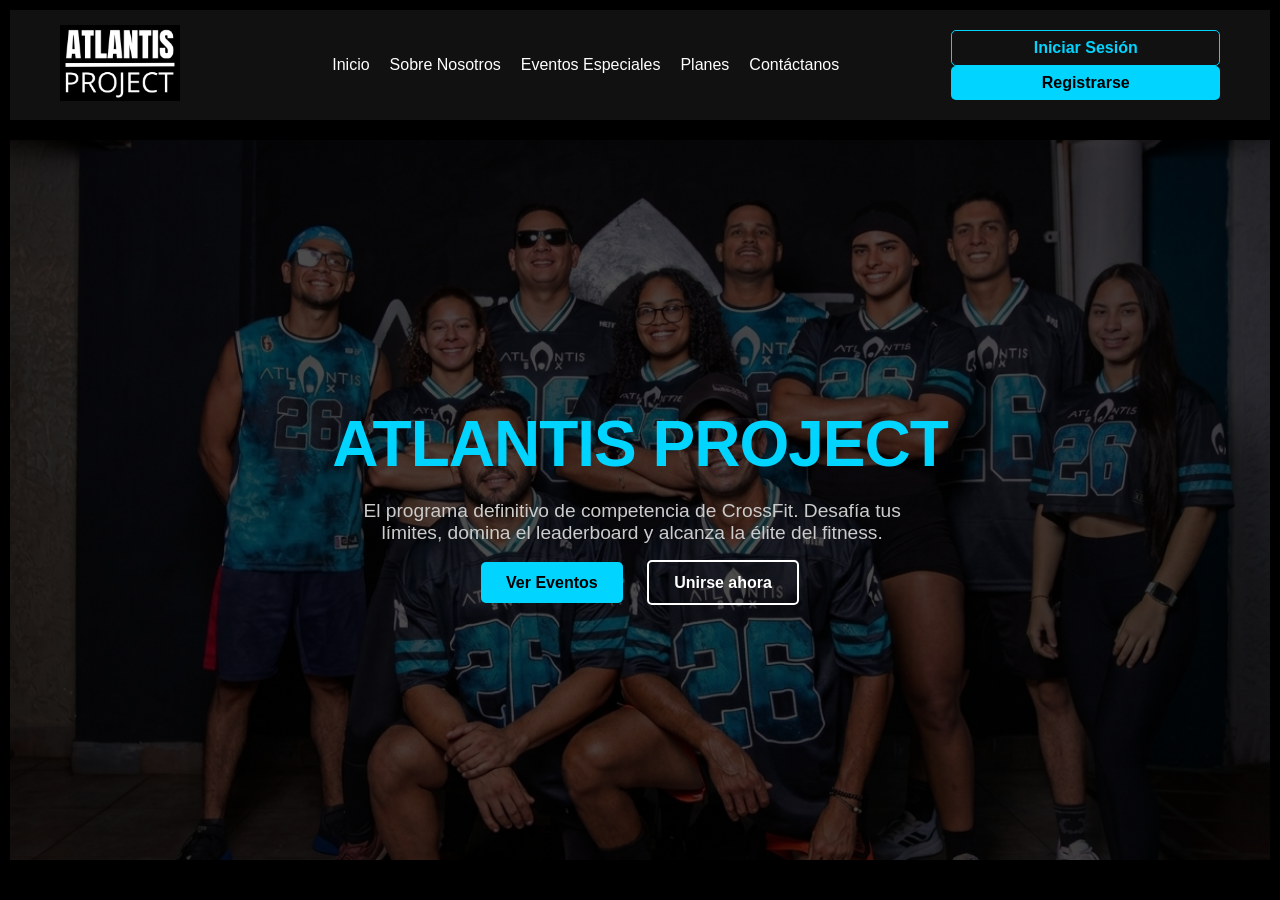
<file: index.html>
<!DOCTYPE html>
<html lang="es">
<head>
    <meta charset="UTF-8">
    <meta name="viewport" content="width=device-width, initial-scale=1.0">
    <title>Atlantis - CrossFit Competition Program</title>
    <link rel="stylesheet" href="style.css">
</head>
<body>

    <nav class="navbar">
        <div class="nav-logo">
            <img src="atlantisproject.PNG" alt="Logo Atlantis" width="120">
        </div>
        <ul class="nav-links">
            <li><a href="index.html">Inicio</a></li>
            <li><a href="#sobre-nosotros">Sobre Nosotros</a></li>
            <li><a href="eventos.html">Eventos Especiales</a></li>
            <li><a href="#planes">Planes</a></li>
            <li><a href="#contacto">Contáctanos</a></li>
        </ul>
        <div class="nav-auth">
            <button class="btn-login">Iniciar Sesión</button>
            <button class="btn-register">Registrarse</button>
        </div>
    </nav>

    <header class="hero">
        <div class="hero-content">
            <h1>ATLANTIS PROJECT</h1>
            <p>El programa definitivo de competencia de CrossFit. Desafía tus límites, domina el leaderboard y alcanza la élite del fitness.</p>
            <div class="hero-buttons">
                <a href="eventos.html" class="btn-primary">Ver Eventos</a>
                <a href="#planes" class="btn-secondary">Unirse ahora</a>
            </div>
        </div>
    </header>

    </body>
</html>
</file>
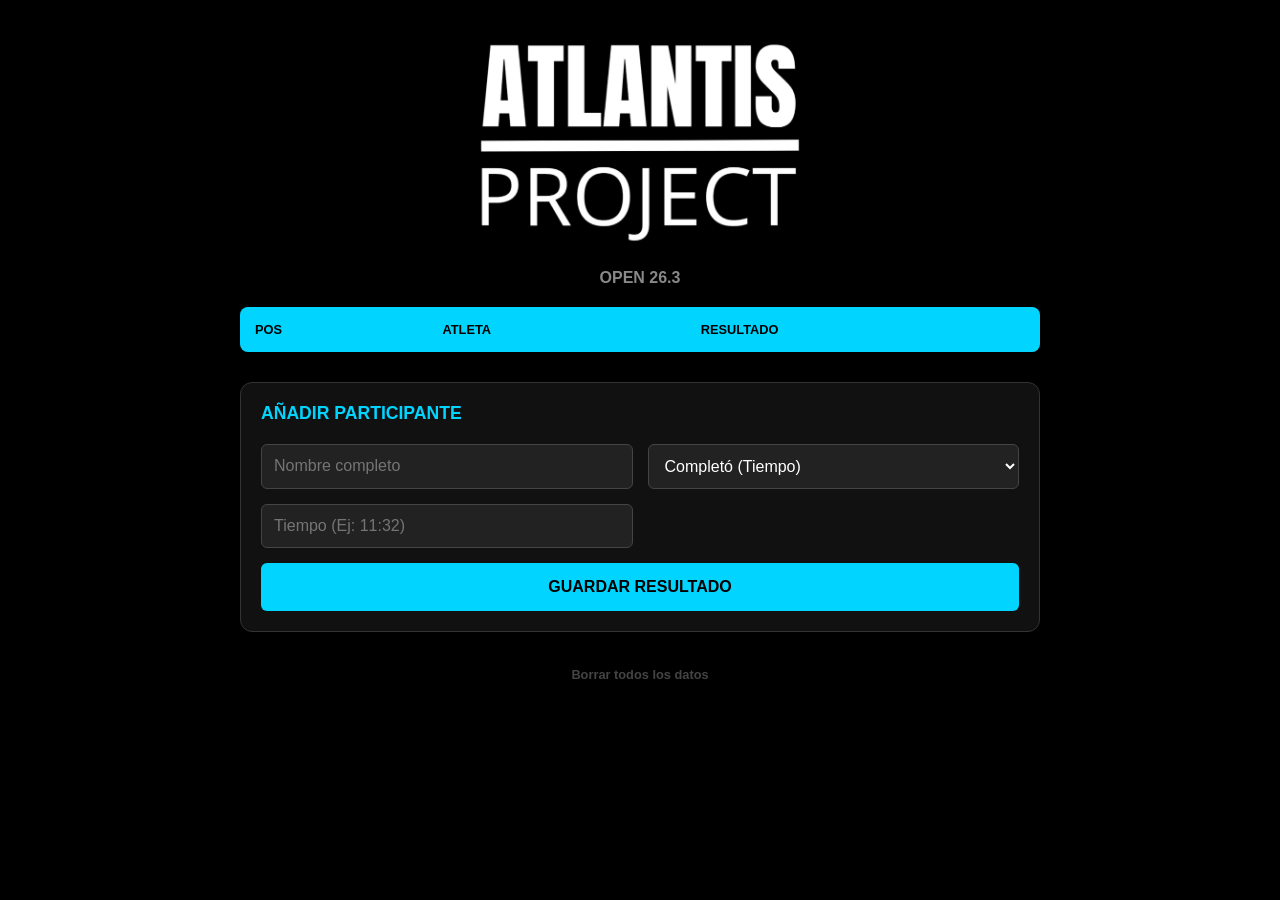
<file: evento-open-26-3.html>
<!DOCTYPE html>
<html lang="es">
<head>
    <meta charset="UTF-8">
    <meta name="viewport" content="width=device-width, initial-scale=1.0">
    <title>atlantisProject - Open 26.3</title>
    <link rel="stylesheet" href="style.css">
</head>
<body>

    <header>
        <img src="atlantisproject.PNG" alt="Logo" width="350">
        <h2>OPEN 26.3</h2>
    </header>

    <main class="container">
        <!-- TABLA DE RESULTADOS -->
        <div class="table-responsive">
            <table id="leaderboard">
                <thead>
                    <tr>
                        <th>Pos</th>
                        <th>Atleta</th>
                        <th>Resultado</th>
                    </tr>
                </thead>
                <tbody>
                    <!-- JS cargará los datos aquí -->
                </tbody>
            </table>
        </div>

        <!-- FORMULARIO PARA AGREGAR -->
        <section class="form-card">
            <h3>AÑADIR PARTICIPANTE</h3>
            
            <div class="input-group">
                <input type="text" id="nombre" placeholder="Nombre completo">
                <select id="tipoResultado" onchange="toggleInputs()">
                    <option value="tiempo">Completó (Tiempo)</option>
                    <option value="reps">No completó (Reps)</option>
                </select>
            </div>

            <!-- Sección Tiempo -->
            <div id="sectionTiempo" class="input-group">
                <input type="text" id="inputTiempo" placeholder="Tiempo (Ej: 11:32)">
            </div>

            <!-- Sección Reps -->
            <div id="sectionReps" class="input-group" style="display:none;">
                <select id="selectEjercicio" onchange="actualizarPrevisualizacionReps()">
                    <!-- Se llena con JS -->
                </select>
                <input type="number" id="inputRepsExtra" placeholder="Reps en este paso" oninput="actualizarPrevisualizacionReps()">
                <div id="previewReps" class="preview-text">Total acumulado: 0 reps</div>
            </div>

            <button onclick="agregarScore()">GUARDAR RESULTADO</button>
        </section>

        <div class="actions">
            <button onclick="limpiarTodo()" class="btn-clear">Borrar todos los datos</button>
        </div>
    </main>

    <script>
        const APP_STORAGE_KEY_CONFIG = 'atlantisScores_26_3';
        const APP_WOD_CONFIG = [
            { nombre: "12 Burpees over the bar", reps: 12 },
            { nombre: "12 Cleans, weight 1", reps: 12 },
            { nombre: "12 Burpees over the bar", reps: 12 },
            { nombre: "12 Thrusters, weight 1", reps: 12 },
            { nombre: "12 Burpees over the bar", reps: 12 },
            { nombre: "12 Cleans, weight 1", reps: 12 },
            { nombre: "12 Burpees over the bar", reps: 12 },
            { nombre: "12 Thrusters, weight 1", reps: 12 },
            { nombre: "12 Burpees over the bar", reps: 12 },
            { nombre: "12 Cleans, weight 2", reps: 12 },
            { nombre: "12 Burpees over the bar", reps: 12 },
            { nombre: "12 Thrusters, weight 2", reps: 12 },
            { nombre: "12 Burpees over the bar", reps: 12 },
            { nombre: "12 Cleans, weight 2", reps: 12 },
            { nombre: "12 Burpees over the bar", reps: 12 },
            { nombre: "12 Thrusters, weight 2", reps: 12 },
            { nombre: "12 Burpees over the bar", reps: 12 },
            { nombre: "12 Cleans, weight 3", reps: 12 },
            { nombre: "12 Burpees over the bar", reps: 12 },
            { nombre: "12 Thrusters, weight 3", reps: 12 },
            { nombre: "12 Burpees over the bar", reps: 12 },
            { nombre: "12 Cleans, weight 3", reps: 12 },
            { nombre: "12 Burpees over the bar", reps: 12 },
            { nombre: "12 Thrusters, weight 3", reps: 12 }
        ];
    </script>
    <script src="script.js"></script>
</body>
</html>
</file>
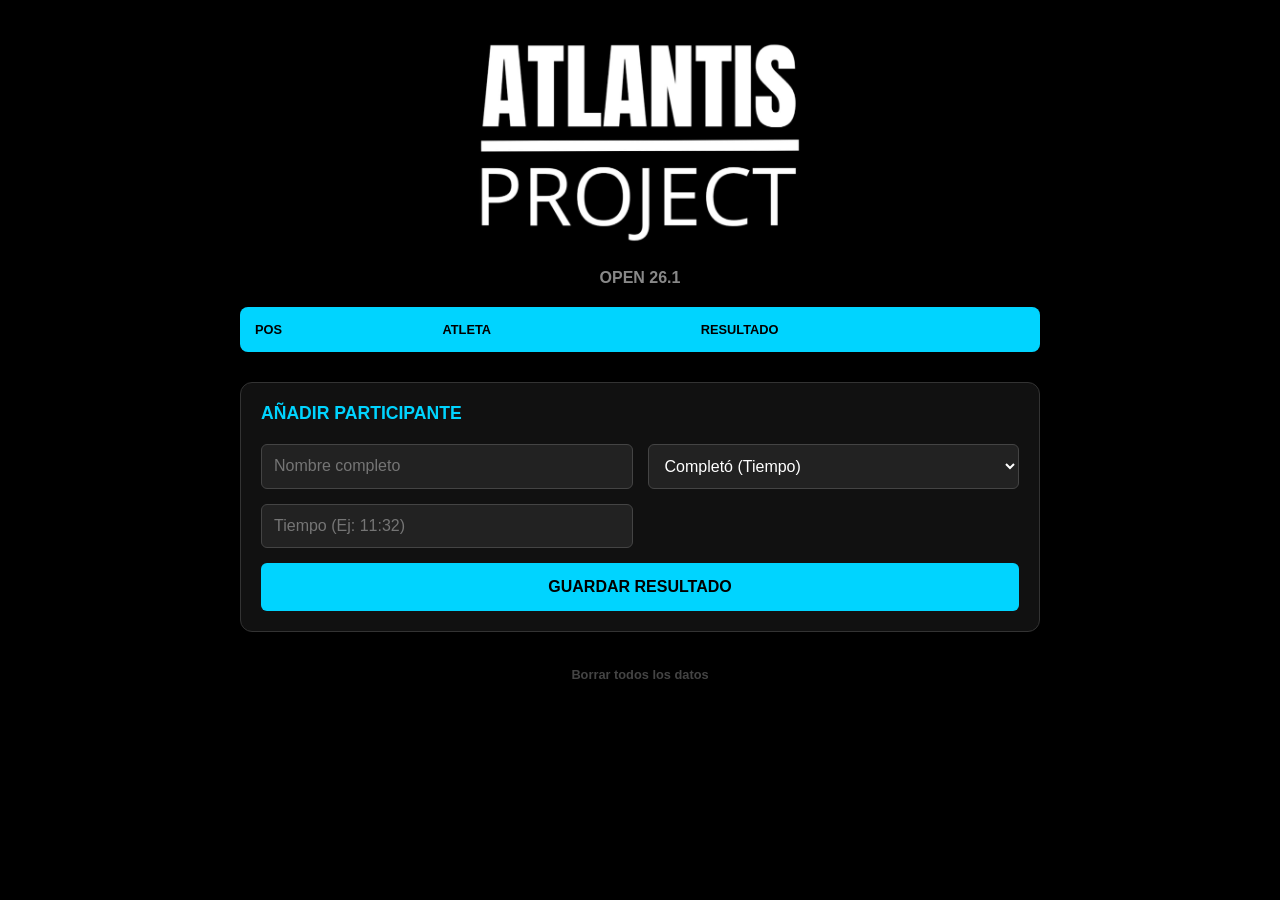
<file: evento-open.html>
<!DOCTYPE html>
<html lang="es">
<head>
    <meta charset="UTF-8">
    <meta name="viewport" content="width=device-width, initial-scale=1.0">
    <title>atlantisProject - Open 26.1</title>
    <link rel="stylesheet" href="style.css">
</head>
<body>

    <header>
        <img src="atlantisproject.PNG" alt="Logo" width="350">
        <h2>OPEN 26.1</h2>
    </header>

    <main class="container">
        <!-- TABLA DE RESULTADOS -->
        <div class="table-responsive">
            <table id="leaderboard">
                <thead>
                    <tr>
                        <th>Pos</th>
                        <th>Atleta</th>
                        <th>Resultado</th>
                    </tr>
                </thead>
                <tbody>
                    <!-- JS cargará los datos aquí -->
                </tbody>
            </table>
        </div>

        <!-- FORMULARIO PARA AGREGAR -->
        <section class="form-card">
            <h3>AÑADIR PARTICIPANTE</h3>
            
            <div class="input-group">
                <input type="text" id="nombre" placeholder="Nombre completo">
                <select id="tipoResultado" onchange="toggleInputs()">
                    <option value="tiempo">Completó (Tiempo)</option>
                    <option value="reps">No completó (Reps)</option>
                </select>
            </div>

            <!-- Sección Tiempo -->
            <div id="sectionTiempo" class="input-group">
                <input type="text" id="inputTiempo" placeholder="Tiempo (Ej: 11:32)">
            </div>

            <!-- Sección Reps -->
            <div id="sectionReps" class="input-group" style="display:none;">
                <select id="selectEjercicio" onchange="actualizarPrevisualizacionReps()">
                    <!-- Se llena con JS -->
                </select>
                <input type="number" id="inputRepsExtra" placeholder="Reps en este paso" oninput="actualizarPrevisualizacionReps()">
                <div id="previewReps" class="preview-text">Total acumulado: 0 reps</div>
            </div>

            <button onclick="agregarScore()">GUARDAR RESULTADO</button>
        </section>

        <div class="actions">
            <button onclick="limpiarTodo()" class="btn-clear">Borrar todos los datos</button>
        </div>
    </main>

    <script src="script.js"></script>
</body>
</html>
</file>
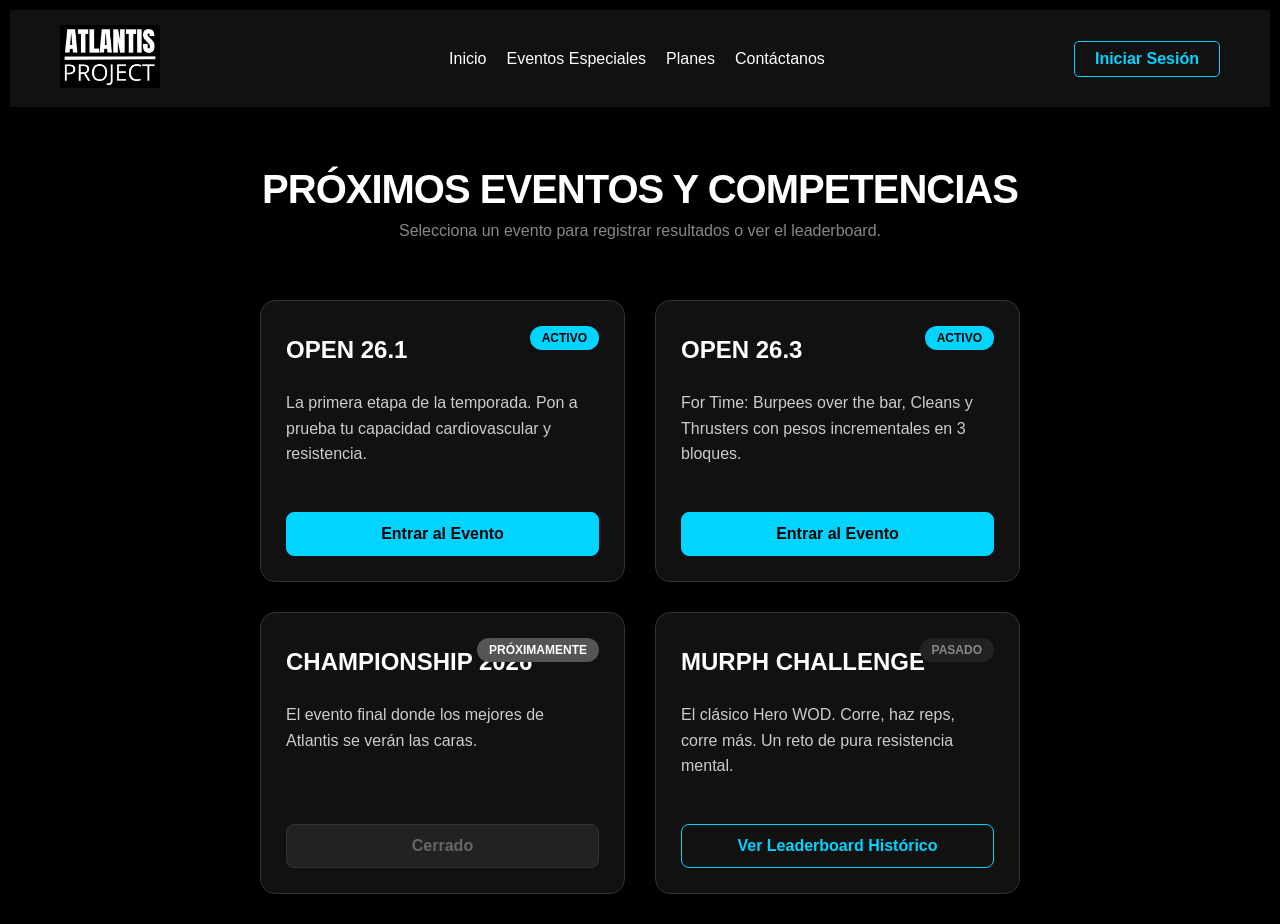
<file: eventos.html>
<!DOCTYPE html>
<html lang="es">
<head>
    <meta charset="UTF-8">
    <meta name="viewport" content="width=device-width, initial-scale=1.0">
    <title>Eventos Especiales - Atlantis</title>
    <link rel="stylesheet" href="style.css">
</head>
<body>

    <nav class="navbar">
        <div class="nav-logo">
            <img src="atlantisproject.PNG" alt="Logo Atlantis" width="100">
        </div>
        <ul class="nav-links">
            <li><a href="index.html">Inicio</a></li>
            <li><a href="eventos.html">Eventos Especiales</a></li>
            <li><a href="#planes">Planes</a></li>
            <li><a href="#contacto">Contáctanos</a></li>
        </ul>
        <div class="nav-auth">
            <button class="btn-login">Iniciar Sesión</button>
        </div>
    </nav>

    <main class="container">
        <section class="section-title">
            <h1>PRÓXIMOS EVENTOS Y COMPETENCIAS</h1>
            <p>Selecciona un evento para registrar resultados o ver el leaderboard.</p>
        </section>

        <div class="events-grid">
            
            <div class="event-card active">
                <div class="event-header">
                    <span class="event-badge">ACTIVO</span>
                    <h3>OPEN 26.1</h3>
                </div>
                <div class="event-body">
                    <p>La primera etapa de la temporada. Pon a prueba tu capacidad cardiovascular y resistencia.</p>
                </div>
                <div class="event-footer">
                    <a href="evento-open.html" class="btn-card">Entrar al Evento</a>
                </div>
            </div>

            <div class="event-card active">
                <div class="event-header">
                    <span class="event-badge">ACTIVO</span>
                    <h3>OPEN 26.3</h3>
                </div>
                <div class="event-body">
                    <p>For Time: Burpees over the bar, Cleans y Thrusters con pesos incrementales en 3 bloques.</p>
                </div>
                <div class="event-footer">
                    <a href="evento-open-26-3.html" class="btn-card">Entrar al Evento</a>
                </div>
            </div>

            <div class="event-card upcoming">
                <div class="event-header">
                    <span class="event-badge upcoming">PRÓXIMAMENTE</span>
                    <h3>CHAMPIONSHIP 2026</h3>
                </div>
                <div class="event-body">
                    <p>El evento final donde los mejores de Atlantis se verán las caras.</p>
                </div>
                <div class="event-footer">
                    <button class="btn-card-disabled" disabled>Cerrado</button>
                </div>
            </div>

            <div class="event-card past">
                <div class="event-header">
                    <span class="event-badge past">PASADO</span>
                    <h3>MURPH CHALLENGE</h3>
                </div>
                <div class="event-body">
                    <p>El clásico Hero WOD. Corre, haz reps, corre más. Un reto de pura resistencia mental.</p>
                </div>
                <div class="event-footer">
                    <a href="#" class="btn-card secondary">Ver Leaderboard Histórico</a>
                </div>
            </div>

        </div>
    </main>

</body>
</html>
</file>
<file: style.css>
/* ESTILOS BASE */
body {
    background-color: #000000;
    color: #ffffff;
    font-family: 'Segoe UI', Roboto, Helvetica, Arial, sans-serif;
    margin: 0;
    padding: 10px;
    display: flex;
    flex-direction: column;
    align-items: center;
}

header {
    text-align: center;
    margin-top: 20px;
}

h1 {
    font-size: clamp(2rem, 8vw, 3.5rem); /* Tamaño fluido según pantalla */
    margin: 0;
    color: #00d4ff;
    letter-spacing: -1px;
}

h2 {
    font-size: 1rem;
    color: #888;
    margin-bottom: 20px;
    text-transform: uppercase;
}

.container {
    width: 100%;
    max-width: 800px;
}

/* TABLA RESPONSIVA */
.table-responsive {
    width: 100%;
    overflow-x: auto; /* Scroll horizontal en móviles si es necesario */
    margin-bottom: 30px;
    border-radius: 8px;
}

table {
    width: 100%;
    border-collapse: collapse;
    background-color: #111;
    min-width: 400px; /* Evita que se colapse demasiado */
}

th {
    background-color: #00d4ff;
    color: #000;
    padding: 15px;
    text-align: left;
    text-transform: uppercase;
    font-size: 0.8rem;
}

td {
    padding: 15px;
    border-bottom: 1px solid #222;
}

.pos-cell { font-weight: bold; color: #00d4ff; width: 50px; }

/* FORMULARIO */
.form-card {
    background-color: #111;
    padding: 20px;
    border-radius: 12px;
    border: 1px solid #333;
}

.form-card h3 { 
    margin-top: 0; 
    color: #00d4ff; 
    font-size: 1.1rem;
    margin-bottom: 20px;
}

.input-group {
    display: grid;
    grid-template-columns: 1fr 1fr; /* 2 columnas en PC */
    gap: 15px;
    margin-bottom: 15px;
}

input, select {
    background-color: #222;
    border: 1px solid #444;
    color: white;
    padding: 12px;
    border-radius: 6px;
    font-size: 1rem;
    width: 100%;
    box-sizing: border-box;
}

input:focus { border-color: #00d4ff; outline: none; }

.preview-text {
    grid-column: span 2;
    color: #00d4ff;
    font-weight: bold;
    text-align: right;
    font-size: 0.9rem;
}

button {
    width: 100%;
    padding: 15px;
    background-color: #00d4ff;
    color: #000;
    border: none;
    border-radius: 6px;
    font-weight: bold;
    cursor: pointer;
    transition: 0.2s;
    font-size: 1rem;
}

button:hover { background-color: #008fb3; }

.actions {
    text-align: center;
    margin-top: 20px;
}

.btn-clear {
    background: none;
    color: #444;
    font-size: 0.8rem;
    width: auto;
}

/* MEDIA QUERIES PARA MÓVILES */
@media (max-width: 600px) {
    .input-group {
        grid-template-columns: 1fr; /* 1 columna en móviles */
    }
    
    .preview-text {
        grid-column: span 1;
        text-align: left;
    }

    td, th {
        padding: 10px;
        font-size: 0.9rem;
    }
}

/* NUEVOS ESTILOS PARA LA HOME */

.navbar {
    width: 100%;
    display: flex;
    justify-content: space-between;
    align-items: center;
    padding: 15px 50px;
    background-color: #111;
    position: sticky;
    top: 0;
    z-index: 1000;
    box-sizing: border-box;
}

.nav-links {
    list-style: none;
    display: flex;
    gap: 20px;
}

.nav-links a {
    text-decoration: none;
    color: white;
    font-weight: 500;
    transition: 0.3s;
}

.nav-links a:hover {
    color: #00d4ff;
}

.nav-auth .btn-login {
    background: none;
    border: 1px solid #00d4ff;
    color: #00d4ff;
    padding: 8px 15px;
    border-radius: 5px;
    cursor: pointer;
    margin-right: 10px;
}

.nav-auth .btn-register {
    background: #00d4ff;
    border: none;
    color: black;
    padding: 8px 15px;
    border-radius: 5px;
    cursor: pointer;
    font-weight: bold;
}

/* HERO SECTION */
.hero {
    height: 80vh;
    display: flex;
    align-items: center;
    justify-content: center;
    text-align: center;
    background: linear-gradient(rgba(0,0,0,0.7), rgba(0,0,0,0.7)), url('fotoProject.png'); /* Imagen de fondo genérica de CrossFit */
    background-size: cover;
    background-position: center 20%;
    width: 100%;
}

.hero-content h1 {
    font-size: 4rem;
    margin-bottom: 10px;
}

.hero-content p {
    font-size: 1.2rem;
    max-width: 600px;
    margin-bottom: 30px;
    color: #ccc;
}

.btn-primary {
    background: #00d4ff;
    color: black;
    padding: 12px 25px;
    text-decoration: none;
    border-radius: 5px;
    font-weight: bold;
    margin: 10px;
}

.btn-secondary {
    border: 2px solid white;
    color: white;
    padding: 12px 25px;
    text-decoration: none;
    border-radius: 5px;
    font-weight: bold;
    margin: 10px;
}

/* DISEÑO DE EVENTOS */
.section-title {
    text-align: center;
    margin: 40px 0;
}

.events-grid {
    display: grid;
    grid-template-columns: repeat(auto-fit, minmax(300px, 1fr));
    gap: 30px;
    padding: 20px;
}

.event-card {
    background: #1a1a1a;
    border-radius: 15px;
    overflow: hidden;
    border: 1px solid #333;
    transition: transform 0.3s ease, border-color 0.3s ease;
    position: relative;
}

.event-card:hover {
    transform: translateY(-5px);
    border-color: #00d4ff;
}

.event-badge {
    background: #00d4ff;
    color: black;
    font-weight: bold;
    font-size: 0.8rem;
    padding: 5px 15px;
    position: absolute;
    top: 15px;
    right: 15px;
    border-radius: 20px;
}

.event-badge.upcoming {
    background: #555;
    color: white;
}

.event-content {
    padding: 25px;
}

.event-content h3 {
    color: #00d4ff;
    margin-top: 0;
}

.btn-card {
    display: inline-block;
    margin-top: 15px;
    color: #00d4ff;
    text-decoration: none;
    font-weight: bold;
    border: 1px solid #00d4ff;
    padding: 10px 20px;
    border-radius: 5px;
    transition: 0.3s;
}

.btn-card:hover {
    background: #00d4ff;
    color: black;
}

.btn-card-disabled {
    background: #333;
    color: #777;
    border: none;
    padding: 10px 20px;
    border-radius: 5px;
    margin-top: 15px;
}

/* --- NUEVOS ESTILOS PARA LA CARTELERA DE EVENTOS EN CUADRÍCULA --- */

.section-title {
    text-align: center;
    margin: 60px 0 40px;
}

.section-title h1 {
    font-size: 2.5rem;
    color: #fff;
    margin-bottom: 10px;
}

.section-title p {
    color: #888;
    max-width: 600px;
    margin: 0 auto;
}

/* CONTENEDOR DE LA CUADRÍCULA (GRID CONTAINER) */
.events-grid {
    display: grid;
    /* Crear columnas responsivas automáticamente */
    grid-template-columns: repeat(auto-fit, minmax(300px, 1fr)); 
    gap: 30px; /* Espacio entre tarjetas */
    padding: 20px;
    width: 100%;
    box-sizing: border-box;
}

/* ESTILOS DE LA TARJETA (GRID ITEM / CARD) */
.event-card {
    background-color: #111; /* Fondo oscuro ligeramente diferente al body */
    border: 1px solid #333;
    border-radius: 15px;
    display: flex;
    flex-direction: column; /* Organizar contenido verticalmente dentro de la card */
    overflow: hidden; /* Asegurar que el contenido no se salga de las esquinas redondeadas */
    transition: transform 0.3s ease, border-color 0.3s ease, box-shadow 0.3s ease;
    position: relative; /* Para posicionar el badge */
}

/* EFECTO HOVER PARA TODA LA TARJETA */
.event-card:hover {
    transform: translateY(-5px); /* Pequeño salto hacia arriba */
    border-color: #00d4ff; /* Borde cian */
    box-shadow: 0 10px 20px rgba(0, 212, 255, 0.2); /* Sombra cian suave */
}

/* Estilos internos de la tarjeta */
.event-header {
    padding: 25px 25px 10px;
    position: relative;
}

.event-header h3 {
    margin: 10px 0 0;
    color: #fff;
    font-size: 1.5rem;
}

.event-badge {
    background-color: #00d4ff; /* Cian para activo */
    color: #000;
    font-weight: bold;
    font-size: 0.75rem;
    padding: 5px 12px;
    border-radius: 20px;
    text-transform: uppercase;
    position: absolute;
    top: 25px;
    right: 25px;
}

/* Variaciones de badges */
.event-badge.upcoming { background-color: #555; color: #fff; }
.event-badge.past { background-color: #222; color: #888; }


.event-body {
    padding: 0 25px;
    flex-grow: 1; /* Empuja el footer hacia abajo */
}

.event-body p {
    color: #ccc;
    line-height: 1.6;
    margin-bottom: 20px;
}

.event-footer {
    padding: 10px 25px 25px;
    margin-top: auto; /* Asegura que el footer siempre esté abajo */
}

/* Estilos de botones dentro de tarjetas */
.btn-card {
    display: block; /* Ocupa todo el ancho */
    width: 100%;
    padding: 12px;
    background-color: #00d4ff;
    color: #000;
    text-align: center;
    text-decoration: none;
    font-weight: bold;
    border-radius: 8px;
    border: 1px solid #00d4ff;
    transition: background-color 0.2s;
    box-sizing: border-box;
}

.btn-card:hover {
    background-color: #008fb3;
    border-color: #008fb3;
}

.btn-card.secondary {
    background: none;
    color: #00d4ff;
}

.btn-card.secondary:hover {
    background-color: rgba(0, 212, 255, 0.1);
}

.btn-card-disabled {
    display: block;
    width: 100%;
    padding: 12px;
    background-color: #222;
    color: #666;
    border: 1px solid #333;
    border-radius: 8px;
    font-weight: bold;
    cursor: not-allowed;
}

/* Estilos específicos para tarjetas bloqueadas o pasadas */
.event-card.locked:hover,
.event-card.past:hover {
    border-color: #444; /* Borde menos agresivo en hover */
    box-shadow: none;
}
</file>
